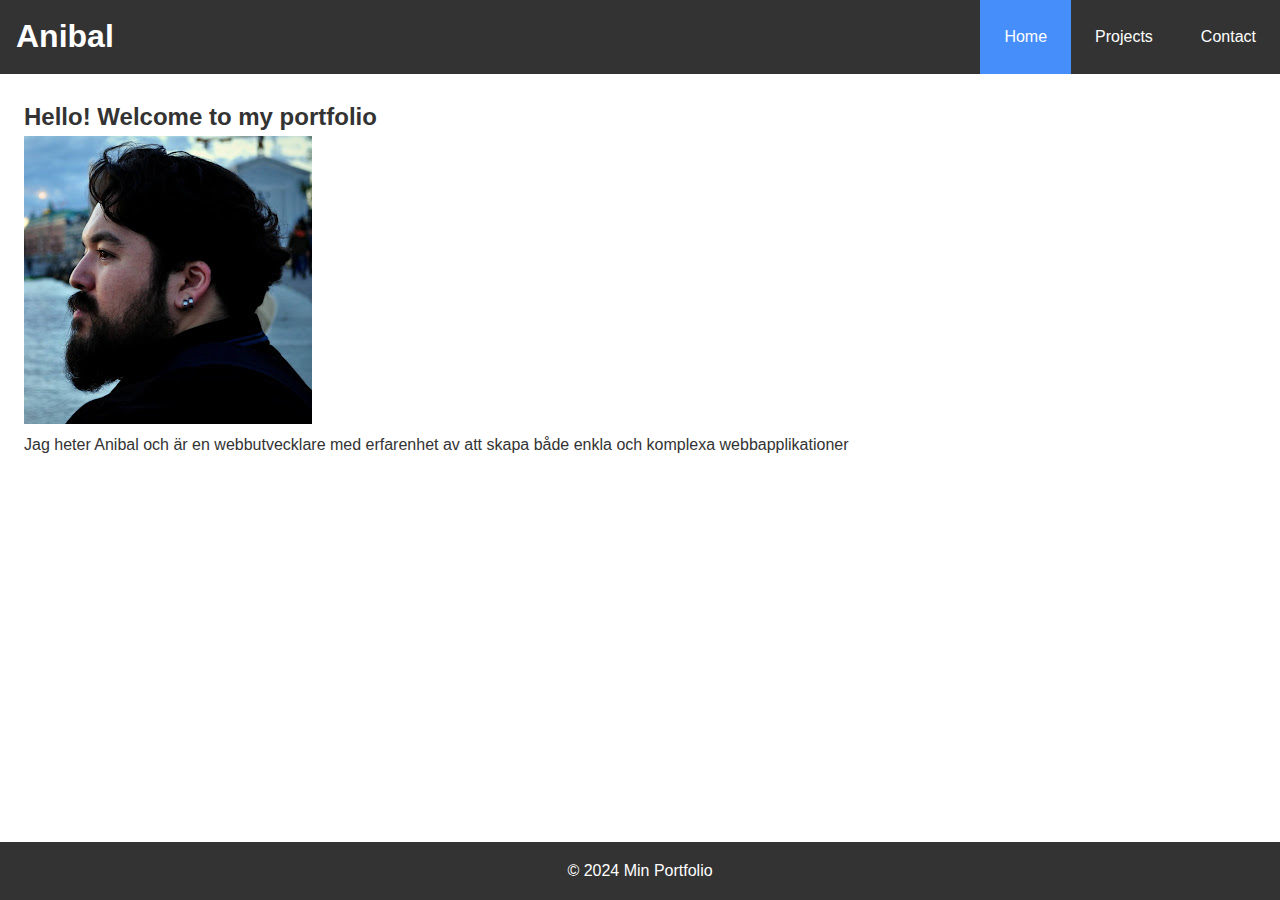
<file: index.html>
<!DOCTYPE html>
<html lang="sv">
  <head>
    <meta charset="UTF-8" />
    <meta name="viewport" content="width=device-width, initial-scale=1.0" />
    <title>Min Portfolio</title>
    <link rel="stylesheet" href="styles.css" />
  </head>
  <body>
    <div class="wrapper">
      <header>
        <h1>Anibal</h1>
        <nav>
          <ul class="menu">
            <li class="active"><a href="index.html">Home</a></li>
            <li><a href="projects.html">Projects</a></li>
            <li><a href="contact.html">Contact</a></li>
          </ul>
        </nav>
      </header>

      <main>
        <h2>Hello! Welcome to my portfolio</h2>
        <section id="about-me">
          <img src="img/pfp.jpg" alt="Profilbild" class="profile-img" />
          <p>
            Jag heter Anibal och är en webbutvecklare med erfarenhet av att
            skapa både enkla och komplexa webbapplikationer
          </p>
        </section>
      </main>

      <footer>
        <p>© 2024 Min Portfolio</p>
      </footer>
    </div>
  </body>
</html>
</file>
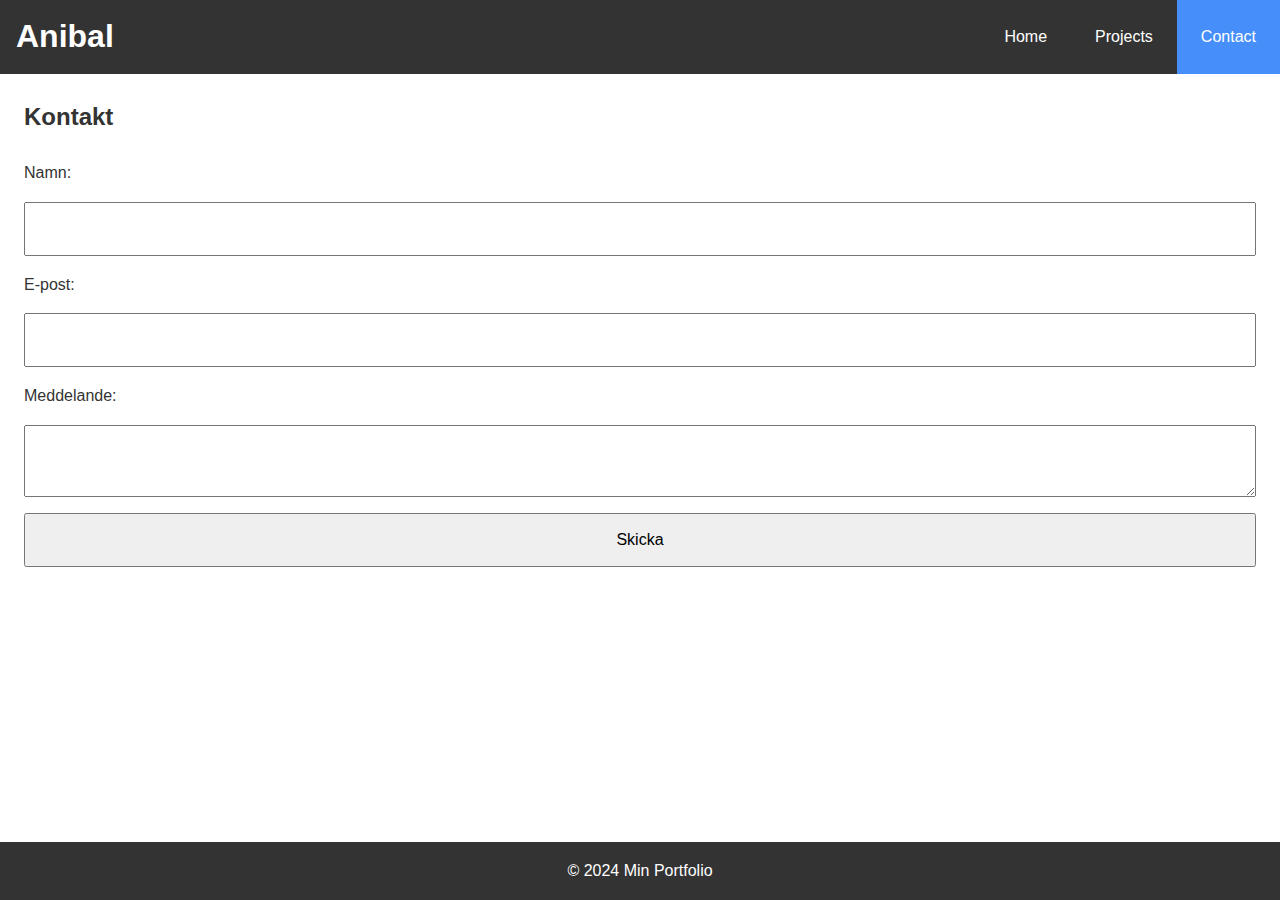
<file: contact.html>
<!DOCTYPE html>
<html lang="sv">
  <head>
    <meta charset="UTF-8" />
    <meta name="viewport" content="width=device-width, initial-scale=1.0" />
    <title>Om Mig</title>
    <link rel="stylesheet" href="styles.css" />
  </head>
  <body>
    <div class="wrapper">
      <header>
        <h1>Anibal</h1>
        <nav>
          <ul class="menu">
            <li><a href="index.html">Home</a></li>
            <li><a href="projects.html">Projects</a></li>
            <li class="active"><a href="contact.html">Contact</a></li>
          </ul>
        </nav>
      </header>

      <main>
        <h2>Kontakt</h2>
        <section id="contact">
          <form
            action="mailto:dinemail@example.com"
            method="post"
            enctype="text/plain"
          >
            <label for="name">Namn:</label>
            <input type="text" id="name" name="name" required />

            <label for="email">E-post:</label>
            <input type="email" id="email" name="email" required />

            <label for="message">Meddelande:</label>
            <textarea id="message" name="message" required></textarea>

            <button type="submit">Skicka</button>
          </form>
        </section>
      </main>

      <footer>
        <p>© 2024 Min Portfolio</p>
      </footer>
    </div>
  </body>
</html>
</file>
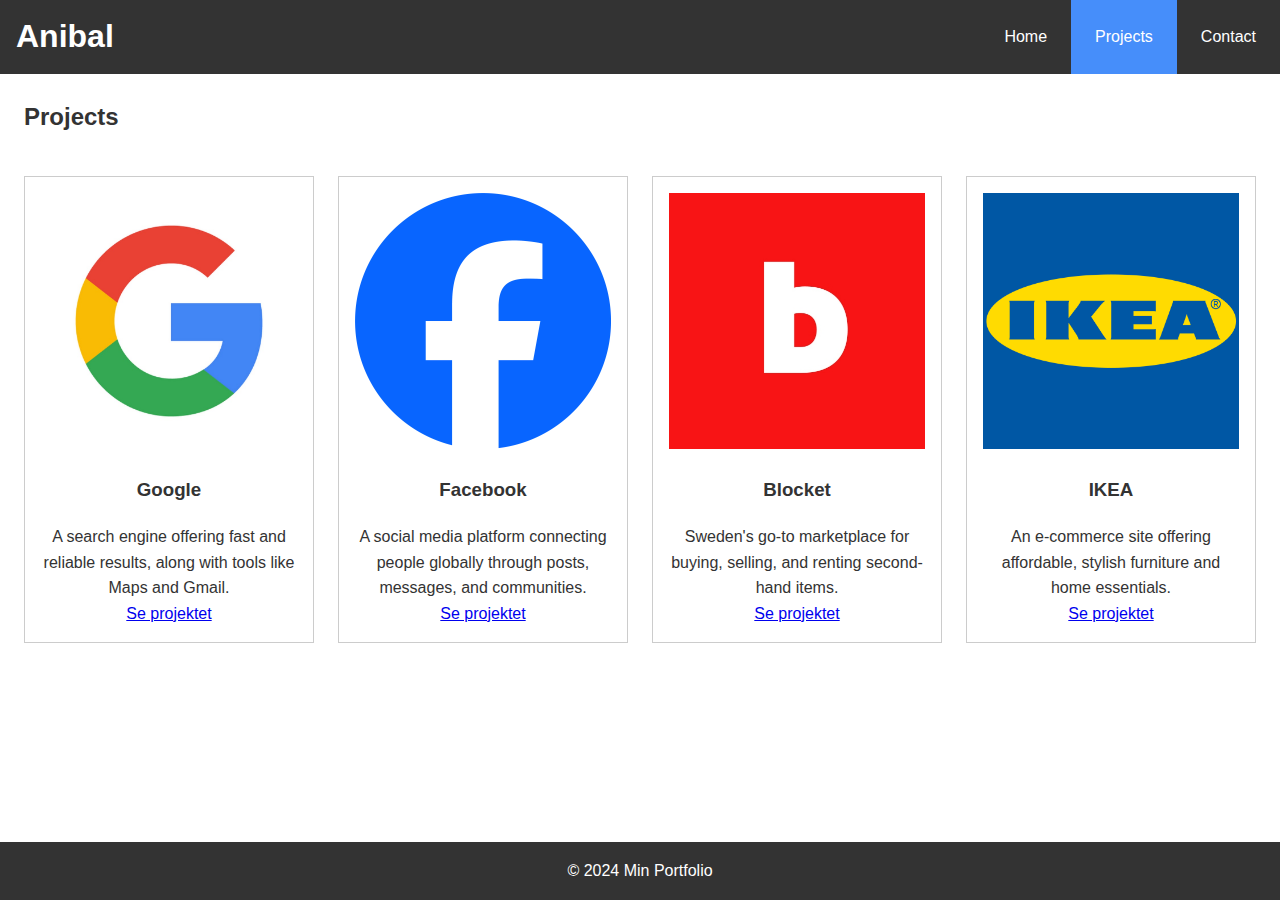
<file: projects.html>
<!DOCTYPE html>
<html lang="sv">
  <head>
    <meta charset="UTF-8" />
    <meta name="viewport" content="width=device-width, initial-scale=1.0" />
    <title>Kontakt</title>
    <link rel="stylesheet" href="styles.css" />
  </head>
  <body>
    <div class="wrapper">
      <header>
        <h1>Anibal</h1>
        <nav>
          <ul class="menu">
            <li><a href="index.html">Home</a></li>
            <li class="active"><a href="projects.html">Projects</a></li>
            <li><a href="contact.html">Contact</a></li>
          </ul>
        </nav>
      </header>

      <main>
        <h2>Projects</h2>
        <section id="projects">
          <div class="project">
            <img src="img/google.jpg" alt="Projekt 1" />
            <div class="project-info">
              <h3>Google</h3>
              <p>A search engine offering fast and reliable results, along with tools like Maps and Gmail.</p>
              <a href="https://google.com">Se projektet</a>
            </div>
          </div>
          <div class="project">
            <img src="img/facebook.jpg" alt="Projekt 2" />
            <h3>Facebook</h3>
            <p>A social media platform connecting people globally through posts, messages, and communities.</p>
            <a href="https://facebook.com">Se projektet</a>
          </div>
          <div class="project">
            <img src="img/blocket.jpg" alt="Projekt 3" />
            <h3>Blocket</h3>
            <p>Sweden's go-to marketplace for buying, selling, and renting second-hand items.</p>
            <a href="https://blocket.se">Se projektet</a>
          </div>
          <div class="project">
            <img src="img/ikea.jpg" alt="Projekt 4" />
            <h3>IKEA</h3>
            <p>An e-commerce site offering affordable, stylish furniture and home essentials.</p>
            <a href="https://ikea.se">Se projektet</a>
          </div>
        </section>
      </main>

      <footer>
        <p>© 2024 Min Portfolio</p>
      </footer>
    </div>
  </body>
</html>
</file>
<file: styles.css>
/* Reset some default styles */
body,
h1,
h2,
p,
ul,
li,
a,
form,
input,
textarea,
button {
  margin: 0;
  padding: 0;
  box-sizing: border-box;
}

body {
  height: 100%;
  font-family: Arial, sans-serif;
  line-height: 1.6;
  color: #333;
}

header {
  background-color: #333;
  color: white;
  display: flex;
  justify-content: space-between;
  align-items: center;
}

header h1 {
    padding-left: 1rem;
}

.menu {
  list-style: none;
  display: flex;
  justify-content: center;
}

.menu li {
    padding: 1.5rem;
}

.menu li a {
  color: white;
  text-decoration: none;
}

.menu li:hover {
  background-color: #575757; 
  color: #fff;
}

.active {
    background-color: #468efa; 
}

main {
  flex: 1;
  padding: 24px;
}

#about,
#projects,
#contact {
  margin: 24px 0;
}

.project {
  border: 1px solid #ccc;
  padding: 16px;
  margin: 16px 0;
  text-align: center;
}

.project img {
  max-width: 100%;
  height: auto;
}

form {
  display: flex;
  flex-direction: column;
  gap: 16px;
}

input,
textarea,
button {
  padding: 16px;
  font-size: 1rem;
}

.wrapper {
  display: flex;
  flex-direction: column;
  min-height: 100vh;
}

footer {
  background-color: #333;
  color: white;
  padding: 1rem;
  text-align: center;
}

@media (min-width: 768px) {
  .menu {
   
  }

  #projects {
    display: flex;
    gap: 24px;
    justify-content: space-around;
  }

  .project {
    width: 30%;
  }
}
</file>
